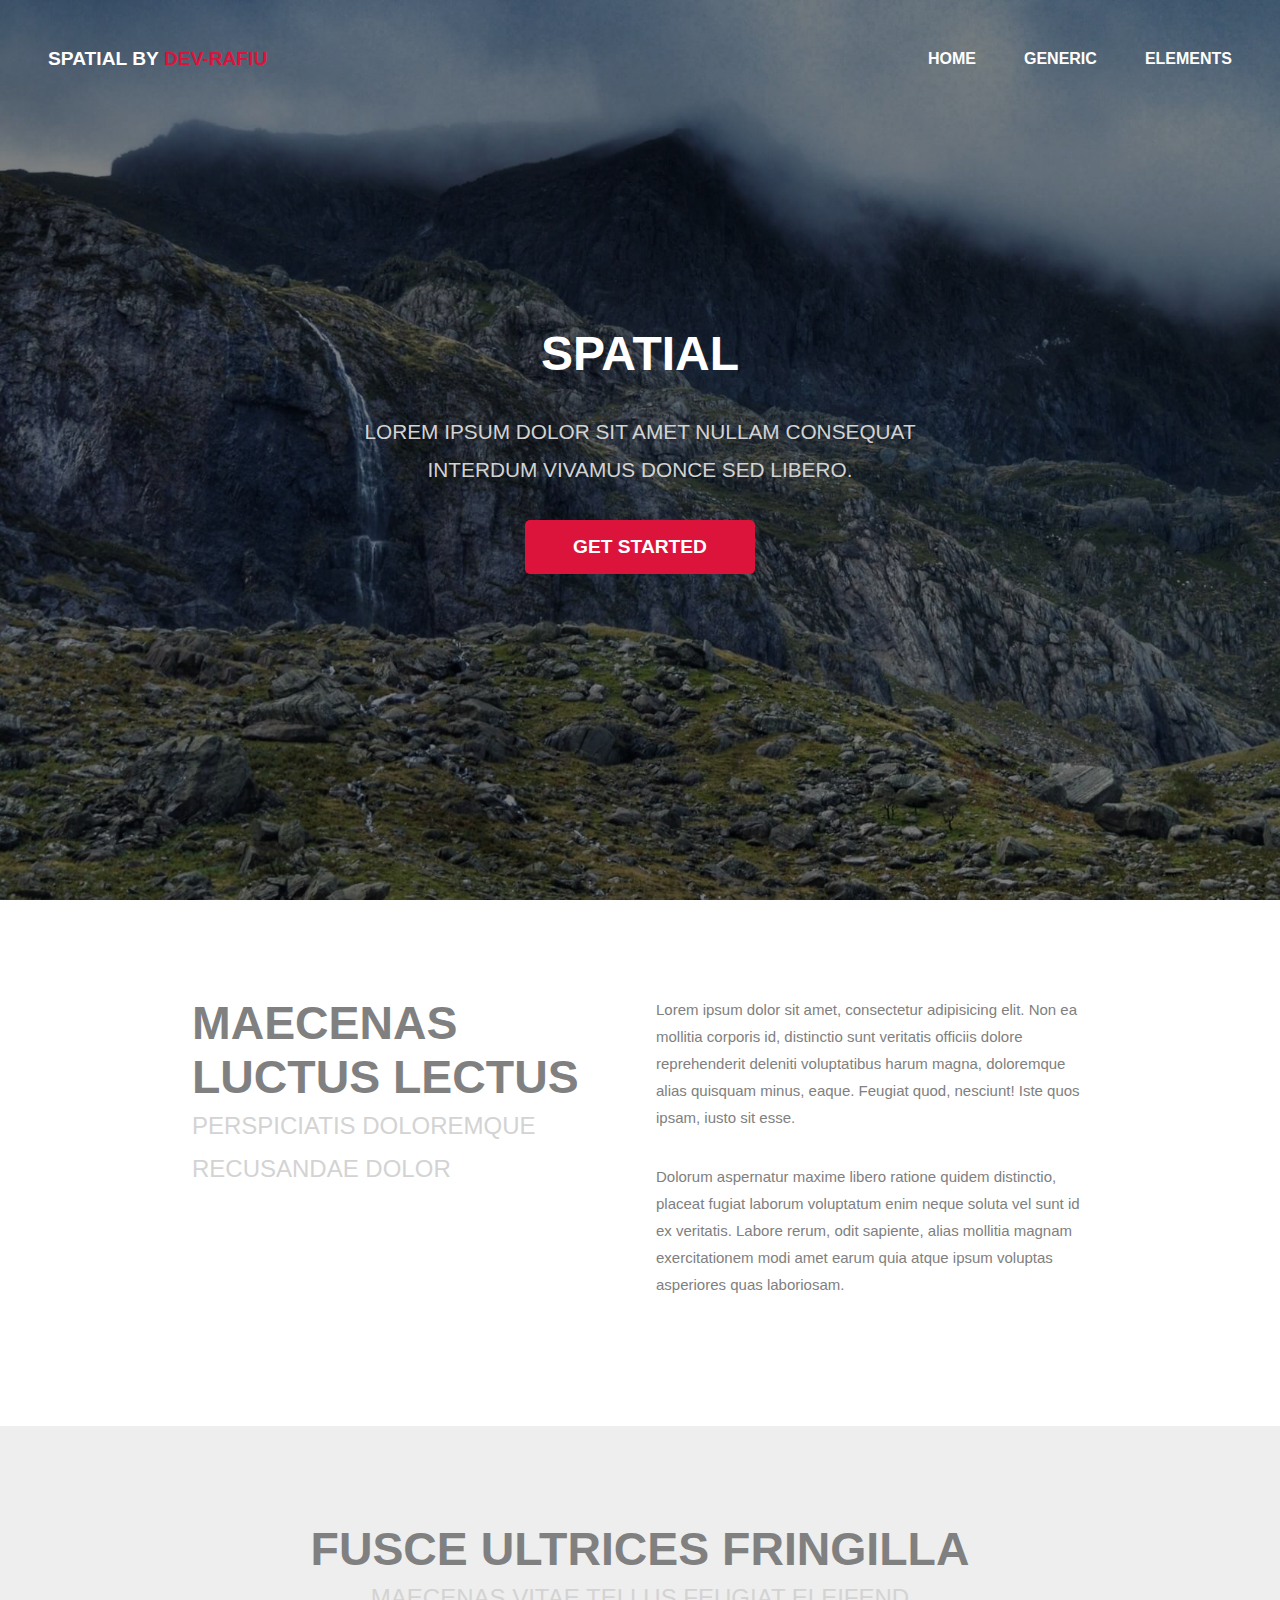
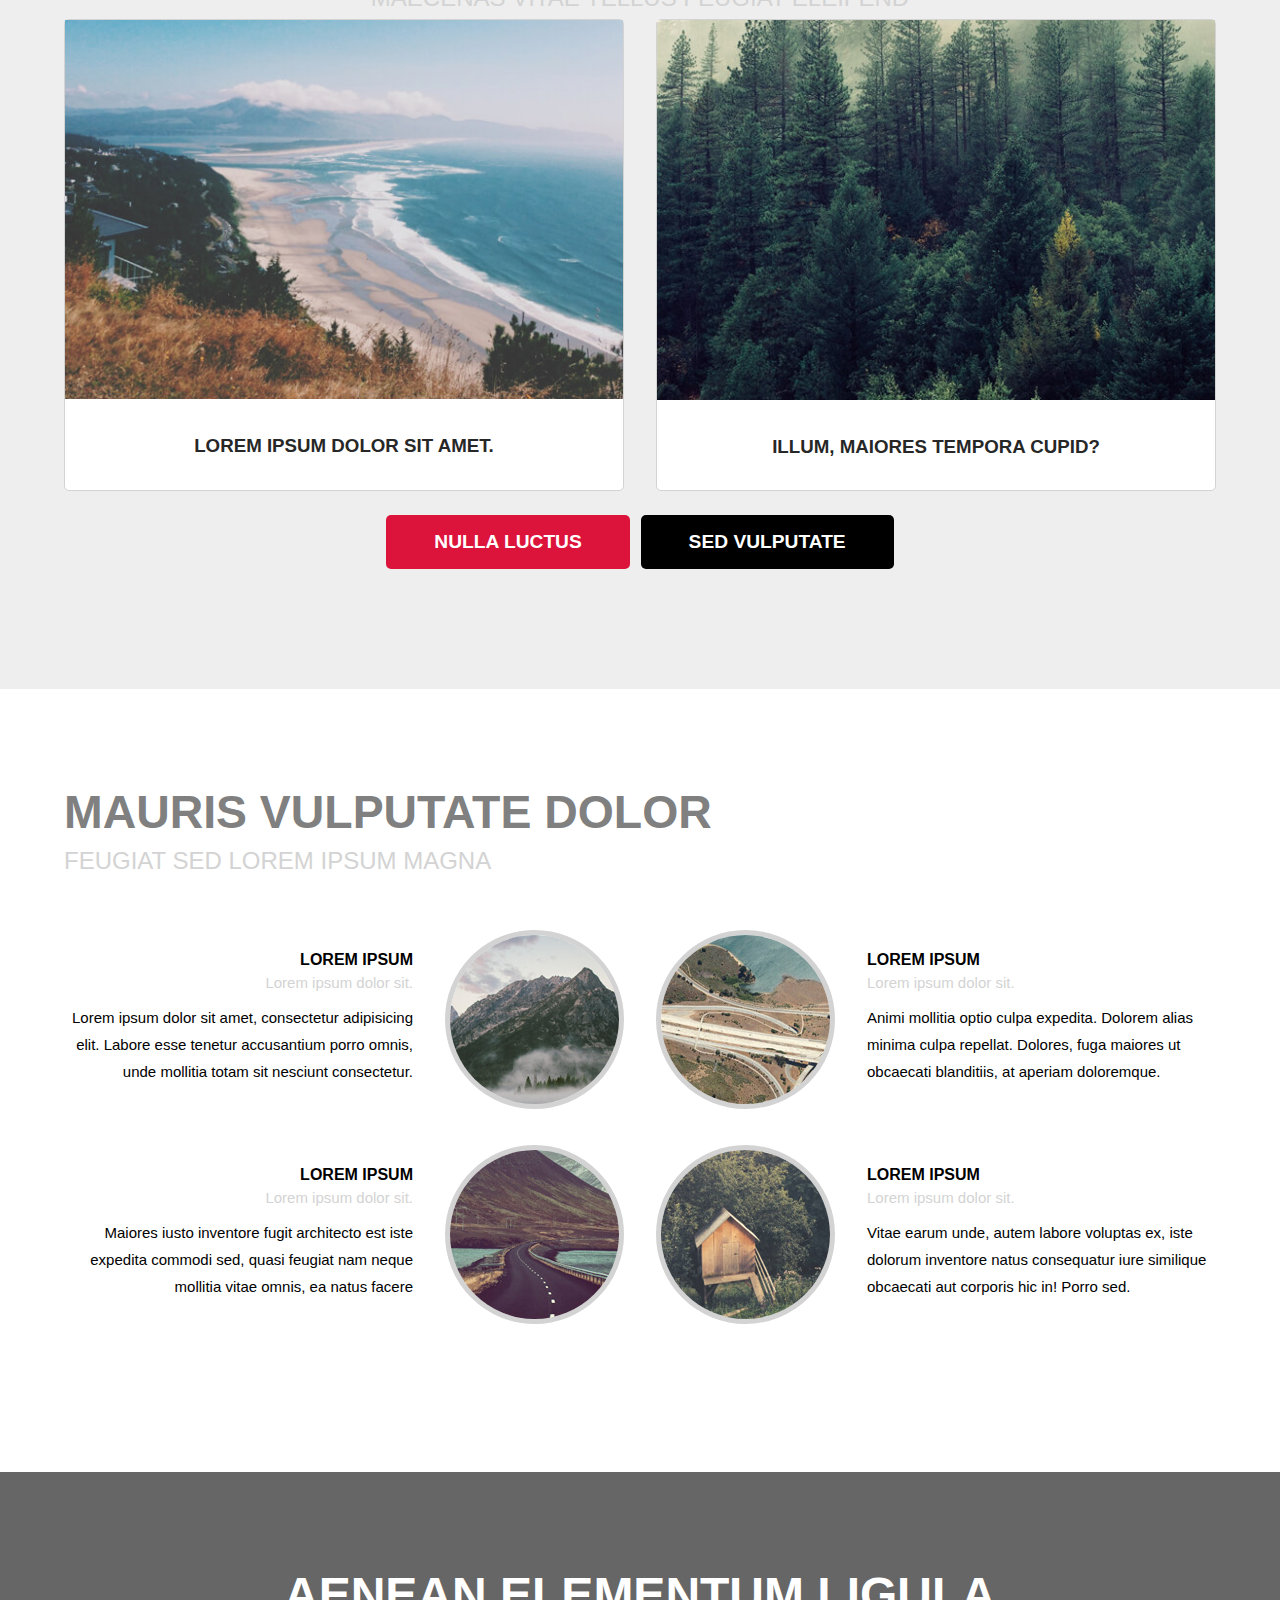
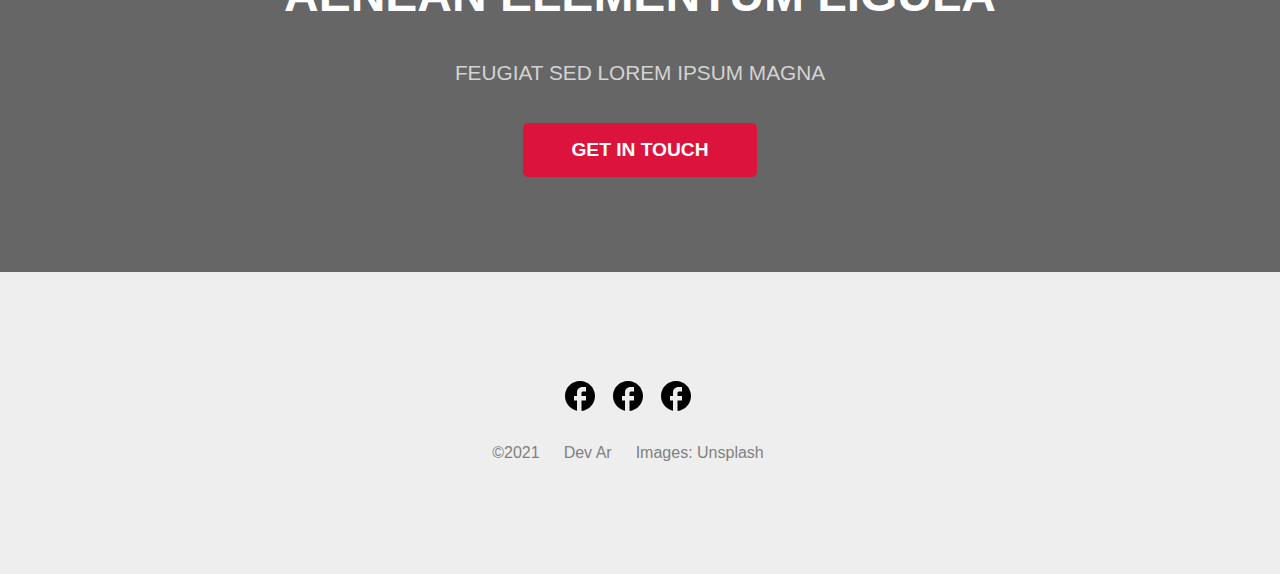
<file: index.html>
<!DOCTYPE html>
<html lang="en">
  <head>
    <meta charset="UTF-8" />
    <meta http-equiv="X-UA-Compatible" content="IE=edge" />
    <meta name="viewport" content="width=device-width, initial-scale=1.0" />
    <title>Spatial</title>
    <link rel="stylesheet" href="style.css" />
  </head>
  <body>
    <header class="header">
      <label for="check" class="menu">
        <div class="hamburger">
          <span></span>
          <span></span>
          <span></span>
        </div>
      </label>

      <h1 class="logo"><a href="#">spatial</a> by <span>dev-rafiu</span></h1>

      <input type="checkbox" id="check" />
      <ul>
        <li><a href="#">home</a></li>
        <li><a href="generic.html">generic</a></li>
        <li><a href="#">elements</a></li>
        <label for="check"> <i class="cancel-btn">&times;</i></label>
      </ul>
    </header>
    <section class="banner">
      <h2>spatial</h2>
      <p>
        LOREM IPSUM DOLOR SIT AMET NULLAM CONSEQUAT <br />
        INTERDUM VIVAMUS DONCE SED LIBERO.
      </p>
      <a href="#">get started</a>
    </section>

    <!-- one -->
    <section class="one">
      <div class="content">
        <div class="col-1">
          <h2>MAECENAS LUCTUS LECTUS</h2>
          <p>PERSPICIATIS DOLOREMQUE RECUSANDAE DOLOR</p>
        </div>
        <div class="col-2">
          <p>
            Lorem ipsum dolor sit amet, consectetur adipisicing elit. Non ea
            mollitia corporis id, distinctio sunt veritatis officiis dolore
            reprehenderit deleniti voluptatibus harum magna, doloremque alias
            quisquam minus, eaque. Feugiat quod, nesciunt! Iste quos ipsam,
            iusto sit esse.
          </p>
          <p>
            Dolorum aspernatur maxime libero ratione quidem distinctio, placeat
            fugiat laborum voluptatum enim neque soluta vel sunt id ex
            veritatis. Labore rerum, odit sapiente, alias mollitia magnam
            exercitationem modi amet earum quia atque ipsum voluptas asperiores
            quas laboriosam.
          </p>
        </div>
      </div>
    </section>

    <!-- two -->
    <section class="two">
      <h2>FUSCE ULTRICES FRINGILLA</h2>
      <p>MAECENAS VITAE TELLUS FEUGIAT ELEIFEND</p>
      <div class="content">
        <div class="col-1">
          <div class="item"><img src="./images/pic02.jpg" alt="" /></div>
          <h3>LOREM IPSUM DOLOR SIT AMET.</h3>
        </div>
        <div class="col-2">
          <div class="item"><img src="./images/pic03.jpg" alt="" /></div>
          <h3>ILLUM, MAIORES TEMPORA CUPID?</h3>
        </div>
      </div>
      <a href="" class="crimson">nulla luctus</a>
      <a href="" class="black">sed vulputate</a>
    </section>

    <!-- three -->
    <section class="three">
      <div class="wrapper">
        <h2>MAURIS VULPUTATE DOLOR</h2>
        <p>FEUGIAT SED LOREM IPSUM MAGNA</p>
        <div class="grid">
          <div class="grid-item">
            <div class="content">
              <header>
                <h4>LOREM IPSUM</h4>
                <p>Lorem ipsum dolor sit.</p>
              </header>
              <p>
                Lorem ipsum dolor sit amet, consectetur adipisicing elit. Labore
                esse tenetur accusantium porro omnis, unde mollitia totam sit
                nesciunt consectetur.
              </p>
            </div>
            <div class="img"><img src="./images/pic04.jpg" alt="" /></div>
          </div>

          <div class="grid-item">
            <div class="img"><img src="./images/pic05.jpg" alt="" /></div>
            <div class="content">
              <header>
                <h4>LOREM IPSUM</h4>
                <p>Lorem ipsum dolor sit.</p>
              </header>
              <p>
                Animi mollitia optio culpa expedita. Dolorem alias minima culpa
                repellat. Dolores, fuga maiores ut obcaecati blanditiis, at
                aperiam doloremque.
              </p>
            </div>
          </div>

          <div class="grid-item">
            <div class="content">
              <header>
                <h4>LOREM IPSUM</h4>
                <p>Lorem ipsum dolor sit.</p>
              </header>
              <p>
                Maiores iusto inventore fugit architecto est iste expedita
                commodi sed, quasi feugiat nam neque mollitia vitae omnis, ea
                natus facere
              </p>
            </div>
            <div class="img"><img src="./images/pic06.jpg" alt="" /></div>
          </div>

          <div class="grid-item">
            <div class="img"><img src="./images/pic07.jpg" alt="" /></div>
            <div class="content">
              <header>
                <h4>LOREM IPSUM</h4>
                <p>Lorem ipsum dolor sit.</p>
              </header>
              <p>
                Vitae earum unde, autem labore voluptas ex, iste dolorum
                inventore natus consequatur iure similique obcaecati aut
                corporis hic in! Porro sed.
              </p>
            </div>
          </div>
        </div>
      </div>
    </section>

    <!-- four -->
    <section class="four">
      <div class="banner">
        <h2>AENEAN ELEMENTUM LIGULA</h2>
        <p>FEUGIAT SED LOREM IPSUM MAGNA</p>
        <a href="">get in touch</a>
      </div>
    </section>

    <!-- footer -->
    <footer>
      <div class="content">
        <ul class="icons">
          <li>
            <a href="#"><img src="./images/fb.svg" alt="fb-icon" /></a>
          </li>
          <li>
            <a href="#"><img src="./images/fb.svg" alt="fb-icon" /></a>
          </li>
          <li>
            <a href="#"><img src="./images/fb.svg" alt="fb-icon" /></a>
          </li>
        </ul>

        <ul class="copyright">
          <li>&copy;2021</li>
          <li>Dev Ar</li>
          <li>Images: <a href="">Unsplash</a></li>
        </ul>
      </div>
    </footer>
  </body>
</html>
</file>
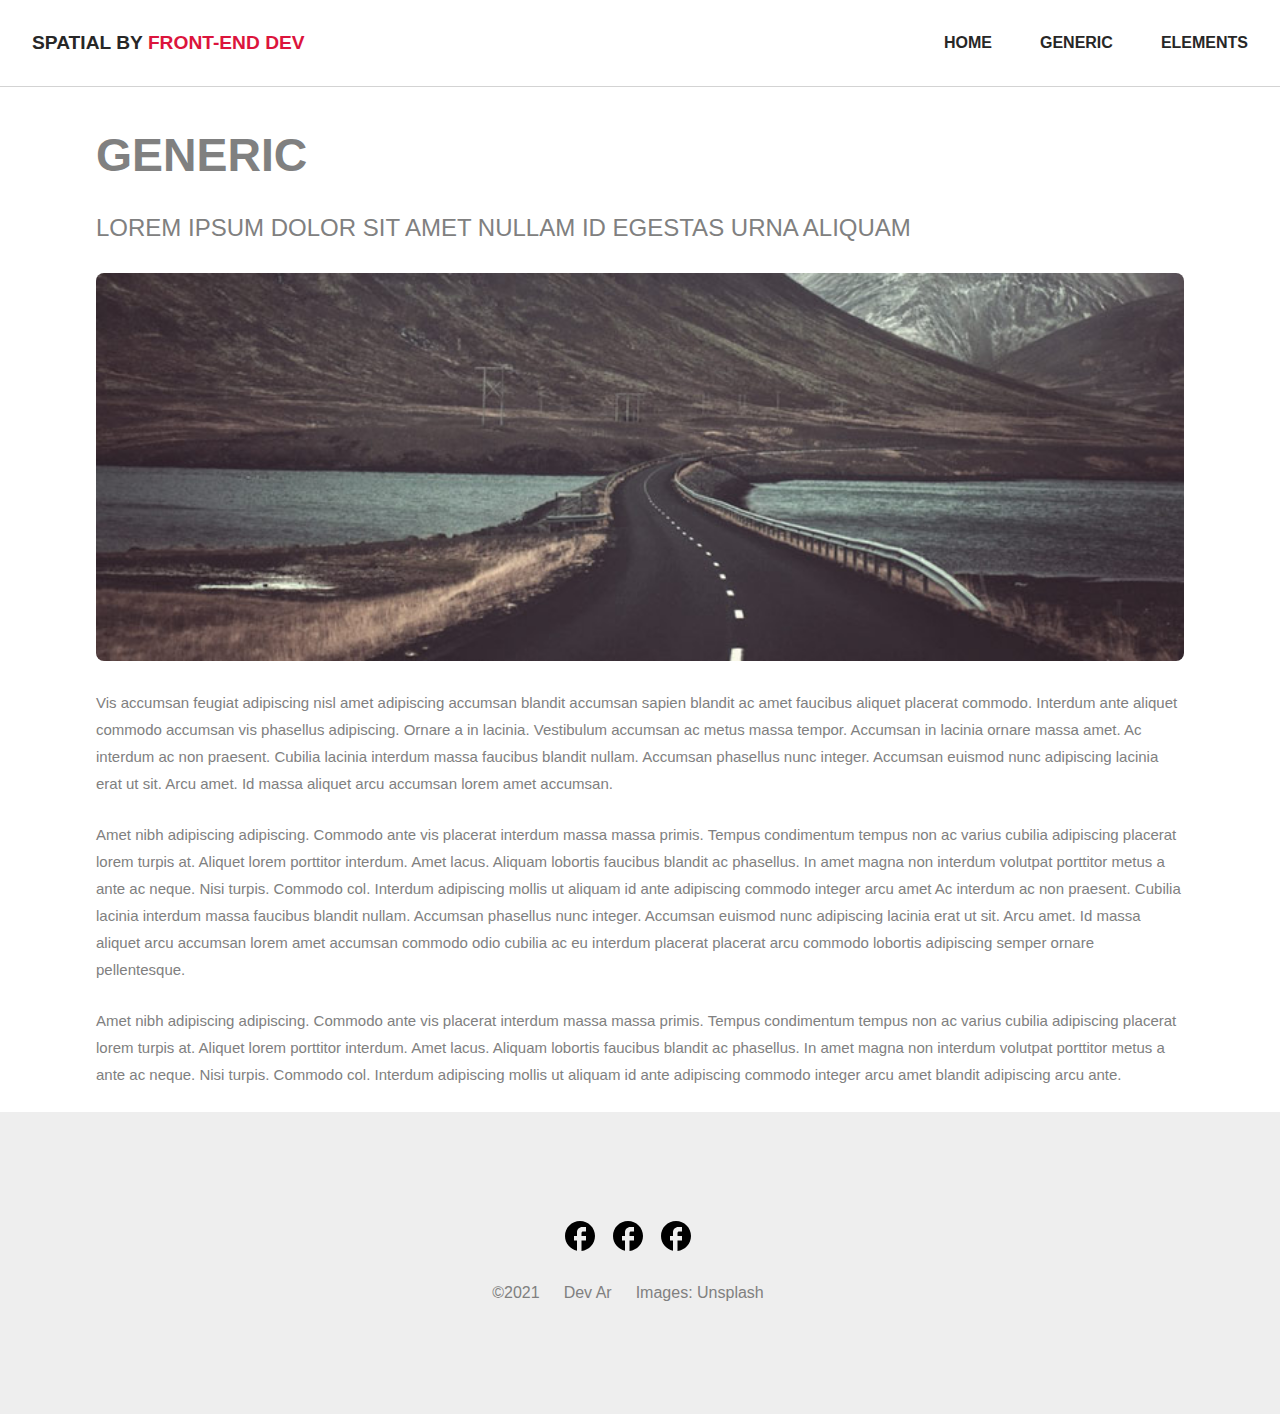
<file: generic.html>
<!DOCTYPE html>
<html lang="en">
  <head>
    <meta charset="UTF-8" />
    <meta http-equiv="X-UA-Compatible" content="IE=edge" />
    <meta name="viewport" content="width=device-width, initial-scale=1.0" />
    <title>Generic</title>
    <link rel="stylesheet" href="style.css" />
  </head>
  <body>
    <header class="header generic">
      <label for="check" class="menu">
        <div class="hamburger">
          <span></span>
          <span></span>
          <span></span>
        </div>
      </label>

      <h1 class="logo">
        <a href="#">spatial</a> by <span>front-end dev</span>
      </h1>

      <input type="checkbox" id="check" />
      <ul>
        <li><a href="./index.html">home</a></li>
        <li><a href="#">generic</a></li>
        <li><a href="#">elements</a></li>
        <label for="check"> <i class="cancel-btn">&times;</i></label>
      </ul>
    </header>

    <!-- main -->
    <main>
      <div class="content">
        <header>
          <h2>GENERIC</h2>
          <p>LOREM IPSUM DOLOR SIT AMET NULLAM ID EGESTAS URNA ALIQUAM</p>
        </header>
        <a href="#" class="fit"><img src="./images/pic01.jpg" alt="" /></a>
        <p>
          Vis accumsan feugiat adipiscing nisl amet adipiscing accumsan blandit
          accumsan sapien blandit ac amet faucibus aliquet placerat commodo.
          Interdum ante aliquet commodo accumsan vis phasellus adipiscing.
          Ornare a in lacinia. Vestibulum accumsan ac metus massa tempor.
          Accumsan in lacinia ornare massa amet. Ac interdum ac non praesent.
          Cubilia lacinia interdum massa faucibus blandit nullam. Accumsan
          phasellus nunc integer. Accumsan euismod nunc adipiscing lacinia erat
          ut sit. Arcu amet. Id massa aliquet arcu accumsan lorem amet accumsan.
        </p>
        <p>
          Amet nibh adipiscing adipiscing. Commodo ante vis placerat interdum
          massa massa primis. Tempus condimentum tempus non ac varius cubilia
          adipiscing placerat lorem turpis at. Aliquet lorem porttitor interdum.
          Amet lacus. Aliquam lobortis faucibus blandit ac phasellus. In amet
          magna non interdum volutpat porttitor metus a ante ac neque. Nisi
          turpis. Commodo col. Interdum adipiscing mollis ut aliquam id ante
          adipiscing commodo integer arcu amet Ac interdum ac non praesent.
          Cubilia lacinia interdum massa faucibus blandit nullam. Accumsan
          phasellus nunc integer. Accumsan euismod nunc adipiscing lacinia erat
          ut sit. Arcu amet. Id massa aliquet arcu accumsan lorem amet accumsan
          commodo odio cubilia ac eu interdum placerat placerat arcu commodo
          lobortis adipiscing semper ornare pellentesque.
        </p>
        <p>
          Amet nibh adipiscing adipiscing. Commodo ante vis placerat interdum
          massa massa primis. Tempus condimentum tempus non ac varius cubilia
          adipiscing placerat lorem turpis at. Aliquet lorem porttitor interdum.
          Amet lacus. Aliquam lobortis faucibus blandit ac phasellus. In amet
          magna non interdum volutpat porttitor metus a ante ac neque. Nisi
          turpis. Commodo col. Interdum adipiscing mollis ut aliquam id ante
          adipiscing commodo integer arcu amet blandit adipiscing arcu ante.
        </p>
      </div>
    </main>

    <!-- footer -->
    <footer>
      <div class="content">
        <ul class="icons">
          <li>
            <a href="#"><img src="./images/fb.svg" alt="fb-icon" /></a>
          </li>
          <li>
            <a href="#"><img src="./images/fb.svg" alt="fb-icon" /></a>
          </li>
          <li>
            <a href="#"><img src="./images/fb.svg" alt="fb-icon" /></a>
          </li>
        </ul>

        <ul class="copyright">
          <li>&copy;2021</li>
          <li>Dev Ar</li>
          <li>Images: <a href="">Unsplash</a></li>
        </ul>
      </div>
    </footer>
  </body>
</html>
</file>
<file: style.css>
* {
  margin: 0;
  padding: 0;
  box-sizing: border-box;
  font-family: sans-serif;
  text-decoration: none;
  list-style: none;
}

p {
  line-height: 1.8;
  font-size: 15px;
}

.header {
  width: 100%;
  display: flex;
  align-items: center;
  justify-content: space-between;
  padding: 3rem;
  position: absolute;
}

.menu {
  display: none;
  /* opacity: 0; */
}

label .hamburger {
  padding: 8px 20px;
  border-radius: 5px;
  background: #808080;
}

.menu span {
  width: 16px;
  height: 3px;
  margin-top: 2px;
  border-radius: 8px;
  background: #fff;
  display: block;
  cursor: pointer;
}

.logo {
  text-transform: uppercase;
  color: #fff;
  font-size: 1.2rem;
}

.logo a {
  color: inherit;
}

.logo span {
  color: crimson;
}

input[type="checkbox"] {
  opacity: 1;
  position: absolute;
  display: none;
}

.header ul {
  display: flex;
  list-style: none;
}

.header li {
  margin-left: 3rem;
}

.cancel-btn {
  display: none;
}

.header a {
  text-transform: uppercase;
  color: #fff;
  font-weight: 600;
}

.banner {
  height: 100vh;
  background: linear-gradient(rgba(0, 0, 0, 0.5), rgba(0, 0, 0, 0.5)),
    url(./images/banner.jpg) no-repeat fixed top;
  background-size: cover;
  display: flex;
  flex-direction: column;
  align-items: center;
  justify-content: center;
  text-transform: uppercase;
  text-align: center;
}

.banner h2 {
  color: #fff;
  font-size: 3rem;
}

.banner p {
  color: #d3d3d3;
  margin: 2rem 0;
  font-size: 1.3rem;
}

.banner a {
  display: inline-block;
  background-color: crimson;
  color: #fff;
  font-size: 1.2rem;
  padding: 1rem 3rem;
  border-radius: 5px;
  font-weight: 700;
}

.one,
.two,
.three,
footer .content {
  padding: 6rem 0;
}

/* One */
.one {
  background-color: #fff;
}
.one .content {
  width: 70%;
  margin: 0 auto;
  display: flex;
  gap: 2rem;
}

.one .content > * {
  width: 100%;
}

.one .col-1 h2 {
  color: #808080;
  font-size: 2.9rem;
}

.one .col-1 p {
  color: #d3d3d3;
  font-size: 1.5rem;
}

.one .col-2 p {
  margin-bottom: 2rem;
  color: #808080;
}

/* two */
.two {
  background-color: #eee;
  text-align: center;
}

.two h2 {
  color: #808080;
  font-size: 2.9rem;
}

.two p {
  color: #d3d3d3;
  font-size: 1.5rem;
}

.two .content {
  width: 90%;
  margin: 0 auto;
  display: flex;
  gap: 2rem;
}

.two .content > * {
  border: 1px solid #d3d3d3;
  border-radius: 5px;
  width: 100%;
  background-color: #fff;
}

.two .content > * img {
  width: 100%;
}

.two h3 {
  padding: 2rem 0;
  color: #272727;
}

.two a {
  text-transform: uppercase;
  display: inline-block;
  color: #fff;
  font-size: 1.2rem;
  padding: 1rem 3rem;
  border-radius: 5px;
  font-weight: 700;
  margin: 1.5rem 0.2rem;
}

.two .crimson {
  background-color: crimson;
}

.two .black {
  background-color: #000;
}

/* three */
.three .wrapper {
  width: 90%;
  margin: 0 auto;
}

.three .wrapper h2 {
  color: #808080;
  font-size: 2.9rem;
}

.three .wrapper > p {
  color: #d3d3d3;
  font-size: 1.5rem;
}

.wrapper .grid {
  display: grid;
  gap: 2rem;
  grid-template-columns: repeat(2, 1fr);
  justify-items: center;
  margin: 3rem 0;
}

.grid > * {
  display: flex;
  gap: 2rem;
  align-items: center;
}

.grid .grid-item:first-child,
.grid .grid-item:nth-of-type(3) {
  text-align: right;
}

.grid-item img {
  border-radius: 50%;
  border: 5px solid #d3d3d3;
}

.grid .content > p {
  padding: 0.5rem 0;
}

.content header p {
  color: #d3d3d3;
}

/* four */
.four .banner {
  background: linear-gradient(rgba(0, 0, 0, 0.6), rgba(0, 0, 0, 0.6)),
    url(./images/banner.jpg) no-repeat fixed center;
  background-size: cover;
  height: 400px;
  padding: 6rem;
  color: #fff;
  text-align: center;
}

/* generic */
.generic {
  color: #272727;
  border-bottom: 1px solid #d3d3d3;
  padding: 2rem;
  position: fixed;
  background-color: #fff;
}

.generic .logo {
  color: #272727;
}

.logo a {
  font-weight: 700;
}

.generic a {
  color: #272727;
}

main .content {
  width: 85%;
  margin: 0 auto;
  padding-top: 8rem;
  /* background-color: red; */
}

main header h2 {
  color: #808080;
  font-size: 2.9rem;
}

main header > p {
  color: #d3d3d3;
  font-size: 1.5rem;
}

.fit img {
  width: 100%;
  border-radius: 8px;
}

main .content p {
  margin: 1.5rem 0;
  color: #808080;
}

/* footer */
footer .content {
  margin: 0 auto;
  display: flex;
  flex-direction: column;
  align-items: center;
  justify-content: center;
  background-color: #eee;
}

footer ul {
  display: flex;
  flex-wrap: wrap;
  color: #808080;
  margin: 1rem 0;
}

footer li {
  margin-right: 1.5rem;
}

footer a {
  color: inherit;
}

.icons img {
  transform: scale(1.5);
}

@media screen and (max-width: 950px) {
  .menu {
    display: block;
  }

  .logo {
    display: none;
  }

  #check:checked ~ ul {
    left: 0;
  }

  .cancel-btn {
    display: inline-block;
    position: absolute;
    top: 1rem;
    right: 1rem;
    color: #808080;
    transform: scale(1.9);
    transition: color 0.5s ease;
  }

  .cancel-btn:hover {
    color: #fff;
  }

  .header {
    padding: 1rem;
  }

  .header ul {
    top: 0;
    left: -100%;
    width: 30%;
    height: 100%;
    flex-direction: column;
    position: fixed;
    background: #000;
    transition: all 0.8s;
  }

  .header li {
    line-height: 70px;
    width: 90%;
    margin-left: 1rem;
  }

  .header li:not(:nth-of-type(3)) {
    border-bottom: 1px solid #808080;
  }

  .header a {
    color: #fff;
  }

  .one .content {
    width: 90%;
  }
  .one .content {
    flex-direction: column;
  }
  .three .grid {
    grid-template-columns: 1fr;
  }
  .grid-item img {
    width: 130px;
  }
}
</file>
